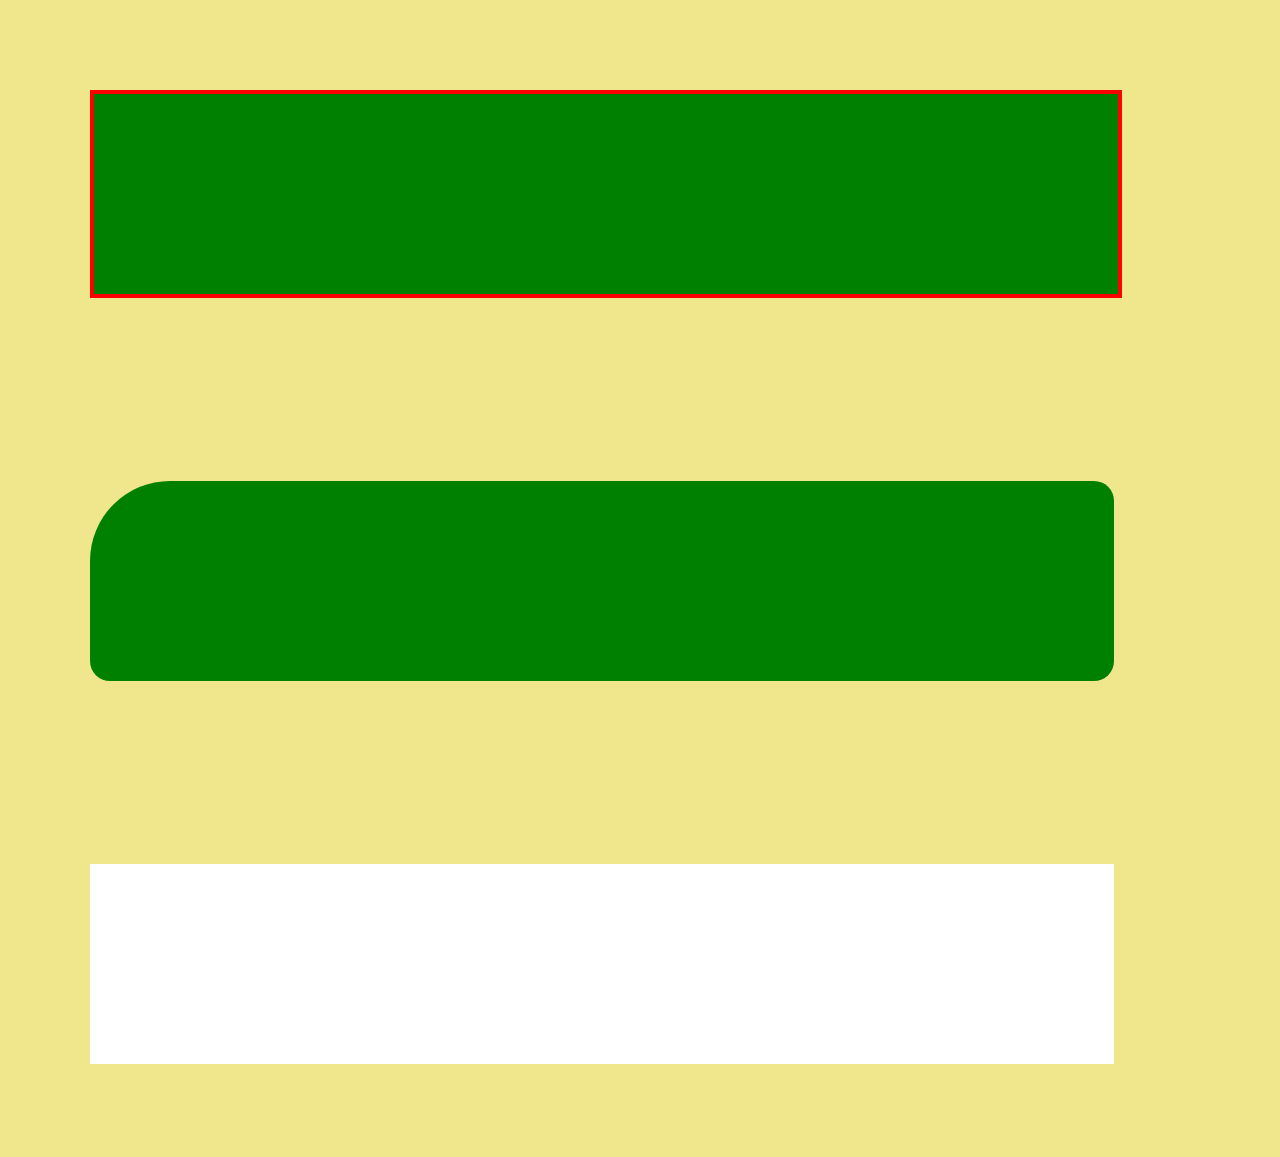
<file: bordes/index.html>
<!DOCTYPE html>
<html lang="en">
    <head>
        <title>Bordes</title>
        <meta charset="UTF-8">
        <meta name="viewport" content="width=device-width, initial-scale=1">
    
        <link rel="stylesheet" href="../css/normalize.css">
        <link href="../css/bordes.css" rel="stylesheet">
        <script src="../js/modernizr-custom.js"></script>
    </head>
    <body>

        <div class="border">
            
        </div>

        <div class="border-radius">

        </div>

        <div class="border-img">

        </div>
        
    </body>
</html>
</file>
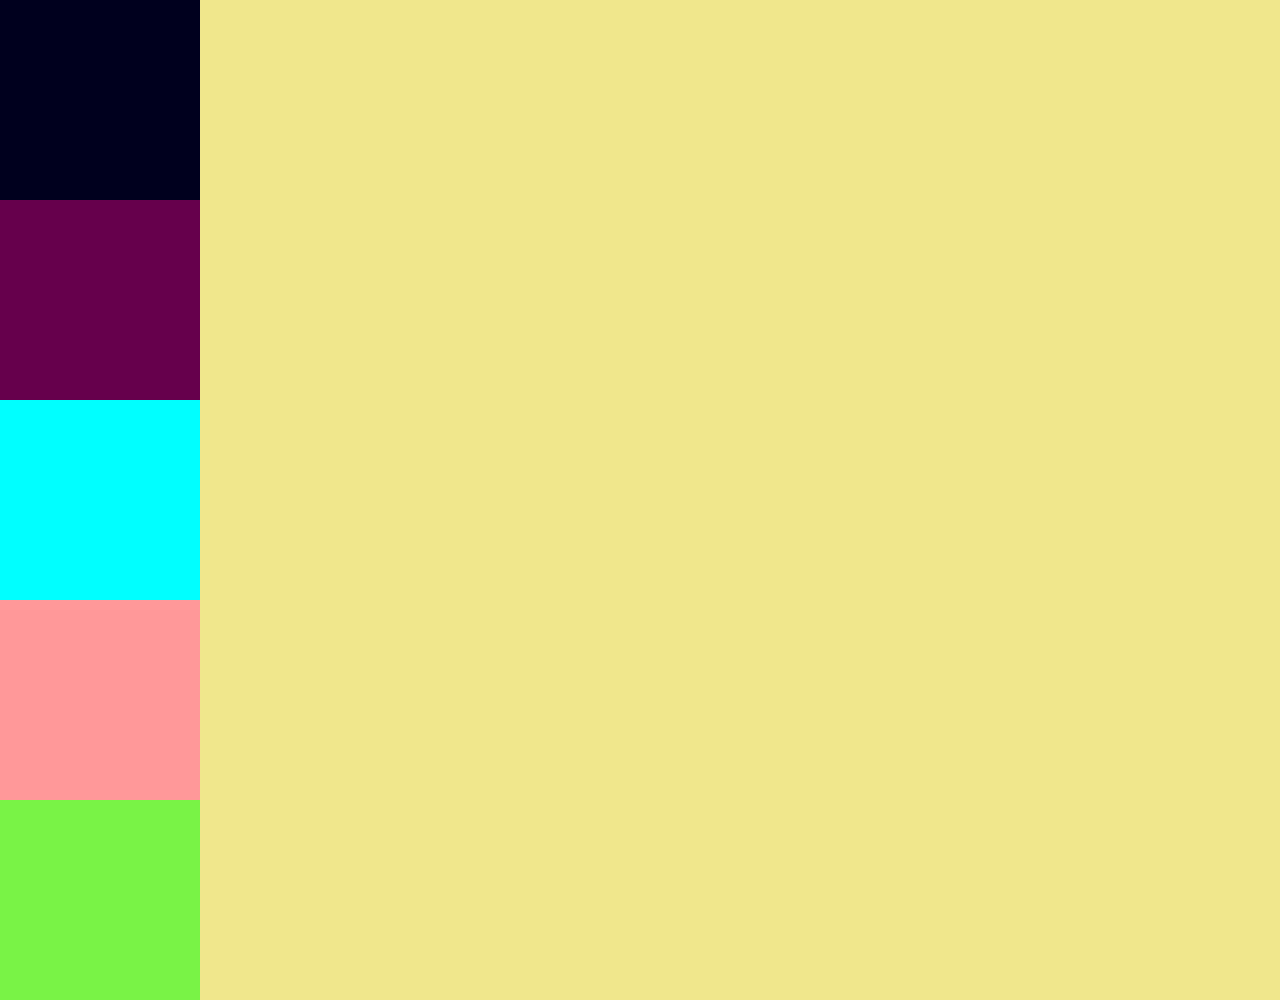
<file: colores2/index.html>
<!DOCTYPE html>
<html lang="en">
    <head>
        <title>Colores2</title>
        <meta charset="UTF-8">
        <meta name="viewport" content="width=device-width, initial-scale=1">
    
        <link rel="stylesheet" href="../css/normalize.css">
        <link href="../css/colores2.css" rel="stylesheet">
        <script src="../js/modernizr-custom.js"></script>
    </head>
    <body>

        <div>
            
        </div>

        <div class="rgbPorcentual">

        </div>

        <div class="rgbHexadecimal">

        </div>

        <div class="rgbHsl">

        </div>

        <div class="rgbDecimalAlpha">
            
        </div>
        
    </body>
</html>
</file>
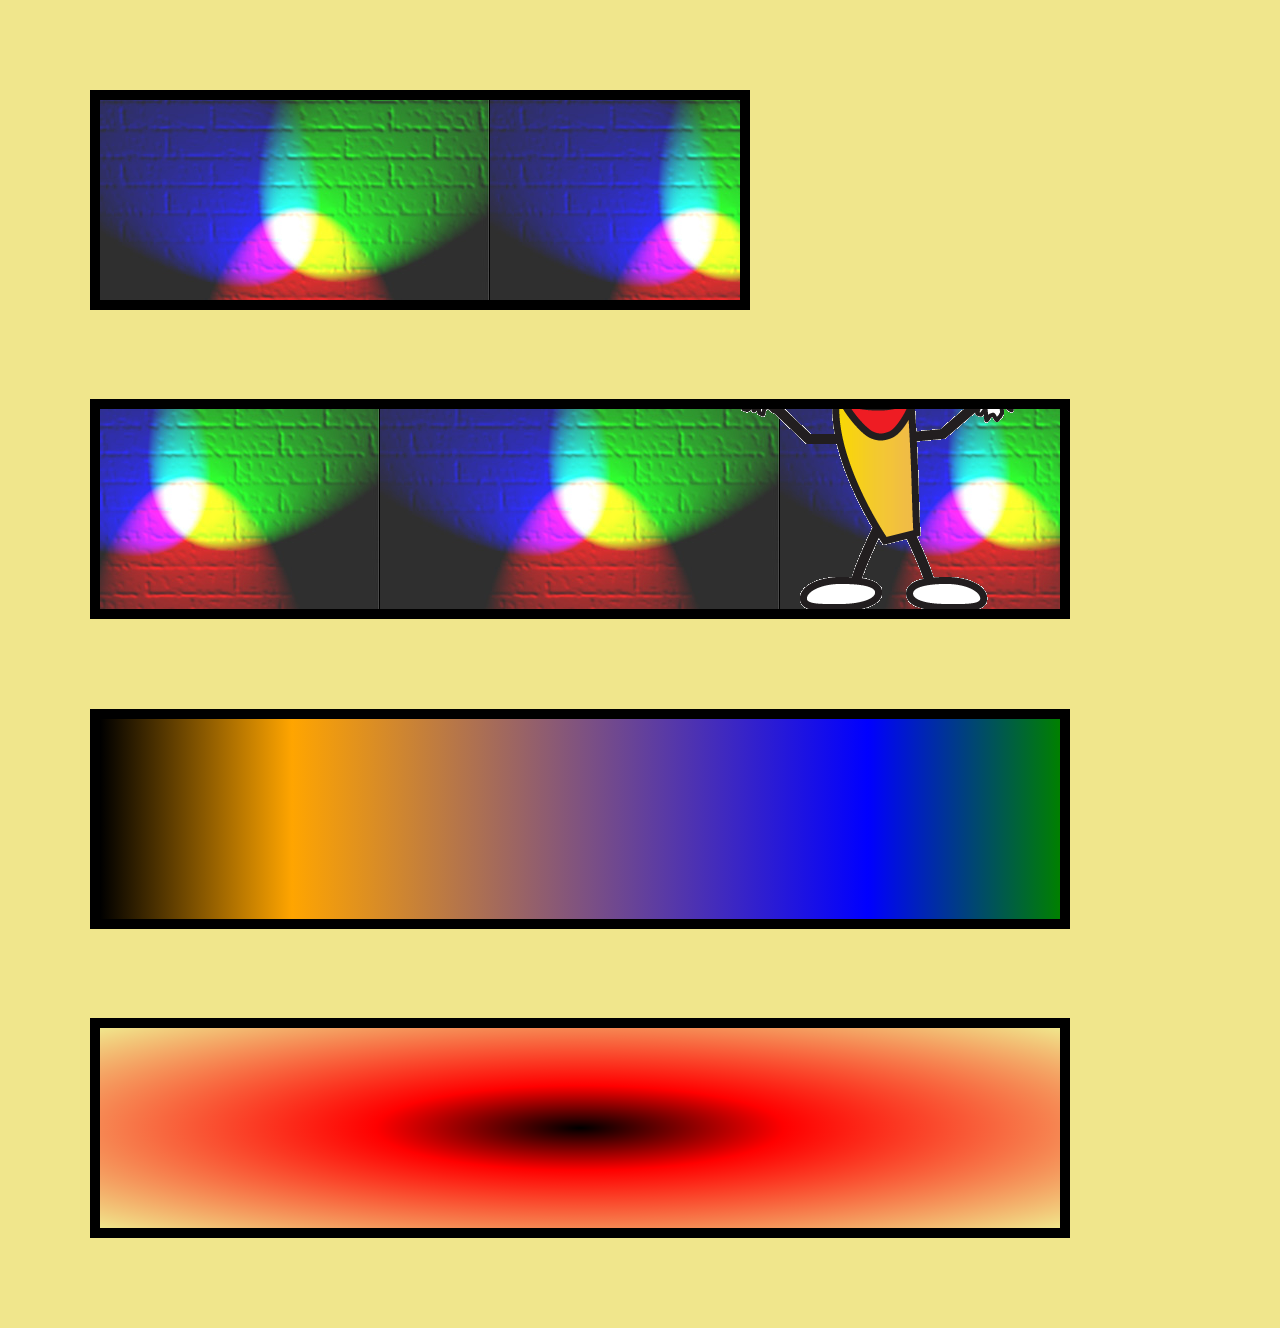
<file: fondo/index.html>
<!DOCTYPE html>
<html lang="en">
    <head>
        <title>Bordes</title>
        <meta charset="UTF-8">
        <meta name="viewport" content="width=device-width, initial-scale=1">
    
        <link rel="stylesheet" href="../css/normalize.css">
        <link href="../css/fondo.css" rel="stylesheet">
        <script src="../js/modernizr-custom.js"></script>
    </head>
    <body>

        <div>
            
        </div>
        
        <div class="div2">
            
        </div>

        <div class="div3">
            
        </div>

        <div class="div4">

        </div>
    </body>
</html>
</file>
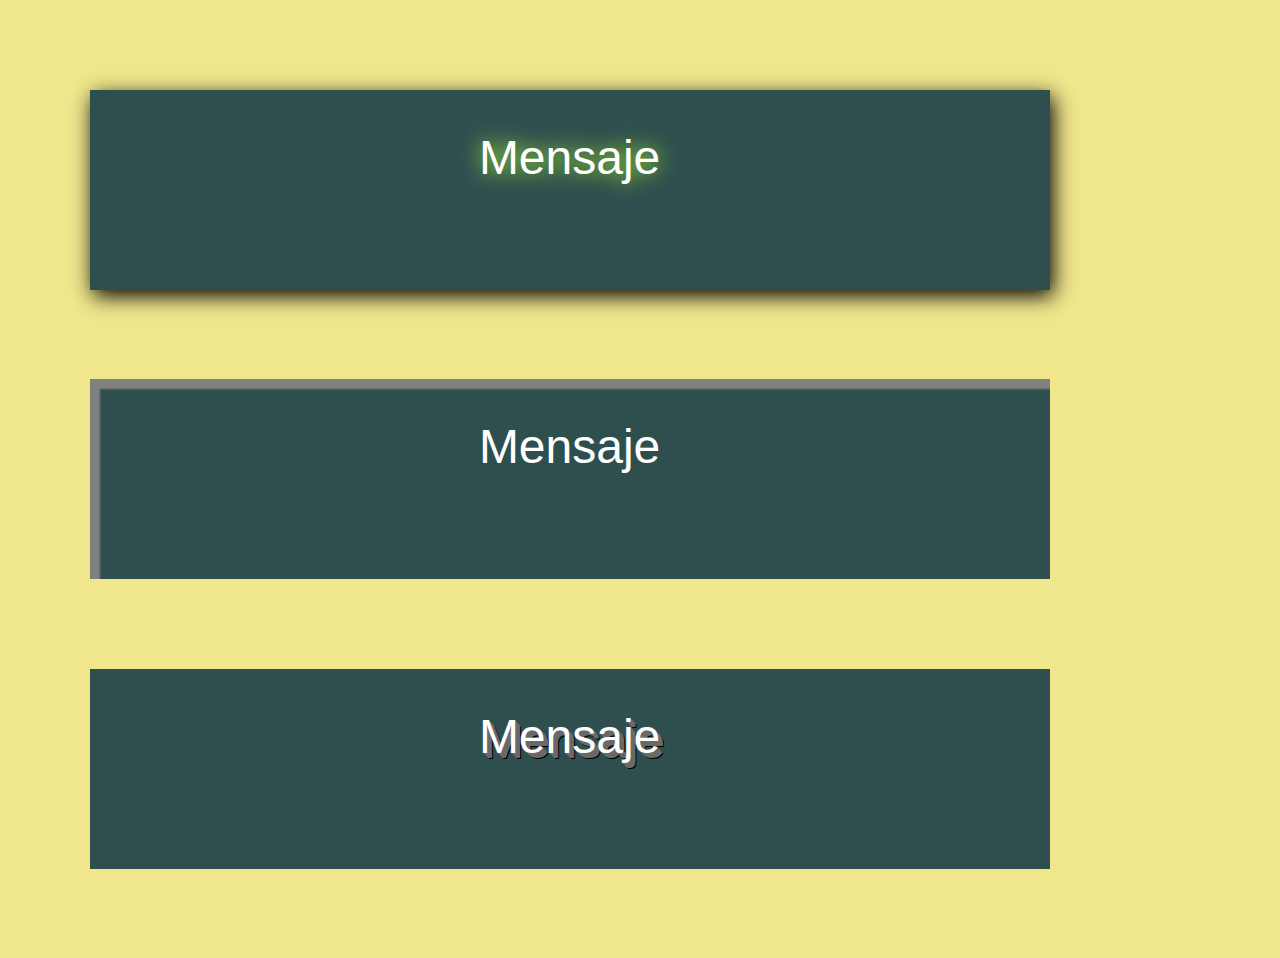
<file: sombras/index.html>
<!DOCTYPE html>
<html lang="en">
    <head>
        <title>Bordes</title>
        <meta charset="UTF-8">
        <meta name="viewport" content="width=device-width, initial-scale=1">
    
        <link rel="stylesheet" href="../css/normalize.css">
        <link href="../css/sombras.css" rel="stylesheet">
        <script src="../js/modernizr-custom.js"></script>
    </head>
    <body>

        <div class="div1">
            <p>Mensaje</p>
        </div>

        <div class="div2">
            <p>Mensaje</p>
        </div>

        <div class="div3">
            <p>Mensaje</p>
        </div>
    </body>
</html>
</file>
<file: css/bordes.css>
body{
    background: khaki;
    font-size: 12px;
}

.border{
    width: 80%;
    margin: 7%;
    height: 200px;
    display: inline-block;
    background-color: green;

    border-width: 4px;
    border-style: solid;
    border-color: red;

    
}

.border-radius{
    width: 80%;
    margin: 7%;
    height: 200px;
    display: inline-block;
    background-color: green;

    border-radius: 20px;
    border-top-left-radius: 80px; 
}

.border-img{
    width: 80%;
    margin: 7%;
    height: 200px;
    display: inline-block;
    background-color: white;

    border-image: url(../img/imagen.jpg) 20 ;
    border-width: 500px;
}
</file>
<file: css/colores2.css>
body{
    background: khaki;
    font-size: 12px;
}

div{
    width: 200px;
    height: 200px;
    background: rgb(0, 0, 30);
}

.rgbPorcentual{
    width: 200px;
    height: 200px;
    background: rgb(40%, 0%, 30%);
}

.rgbHexadecimal{
    background: #00ffff;
}

.rgbHsl{
    background: hsl(0, 100%, 80%);
}

.rgbDecimalAlpha{
    background: rgba(0, 255, 0, 0.5);
}
</file>
<file: css/fondo.css>
body{
    background: khaki;
    font-size: 12px;
}

div{
    width: 50%;
    margin: 7%;
    height: 200px;

    border: 10px solid black;

    background: url(../img/imagen.jpg);
    background-origin: border-box;
}

.div2{
    width: 75%;
    margin: 7%;
    height: 200px;
    border: 10px solid black;
    background-color: green;
    background-image: url(../img/firma.gif),
                    url(../img/imagen.jpg);
    background-repeat: no-repeat, repeat;
    background-position: right bottom, center center;
}

.div3{
    width: 75%;
    margin: 7%;
    height: 200px;
    border: 10px solid black;
    background-color: green;
    
    background: -webkit-linear-gradient(
        left,
        black 0%, orange 20%, blue 80%, green 100%
    );
}

.div4{
    width: 75%;
    margin: 7%;
    height: 200px;
    border: 10px solid black;

    background: -webkit-radial-gradient(
        center, ellipse,
        black 0%, red 30%,
        rgba(0,0,255,0)
    );
}
</file>
<file: css/sombras.css>
body{
    background: khaki;
    font-size: 12px;
}

.div1{
    width: 75%;
    margin: 7%;
    height: 200px;
    background: darkslategray;
    text-align: center;

    /*
    box-shadow: Xpx Ypx Dpx color;Sombras de Cajas
    */
    box-shadow: 3px 6px 20px black;
}

.div1 p{
    font-size: 4em;
    color: white;
    margin-top: 40px;
    padding-top: 40px;
    
    /* Efecto de Sombras */
    
    text-shadow: 0px 0px 20px greenyellow;
}


/* Sombras Internas -> inset */


.div2{
    width: 75%;
    margin: 7%;
    height: 200px;
    background: darkslategray;
    text-align: center;
    
    /* Sombra interna utilizar la palabra inset */
    
    
    box-shadow: inset 10px 10px 2px gray;
}

.div2 p{
    font-size: 4em;
    color: white;
    margin-top: 40px;
    padding-top: 40px;
}


/* Efecto de Sombra 3D */


.div3{
    width: 75%;
    margin: 7%;
    height: 200px;
    background: darkslategray;
    text-align: center;
    
}

.div3 p{
    font-size: 4em;
    color: white;
    margin-top: 40px;
    padding-top: 40px;

    text-shadow: 1px 1px 0px dimgray,
                2px 2px 0px dimgray,
                3px 3px 0px dimgray,
                4px 4px 0px dimgray,
                5px 5px 0px dimgray,
                6px 6px 0px black
                    ;
}
</file>
